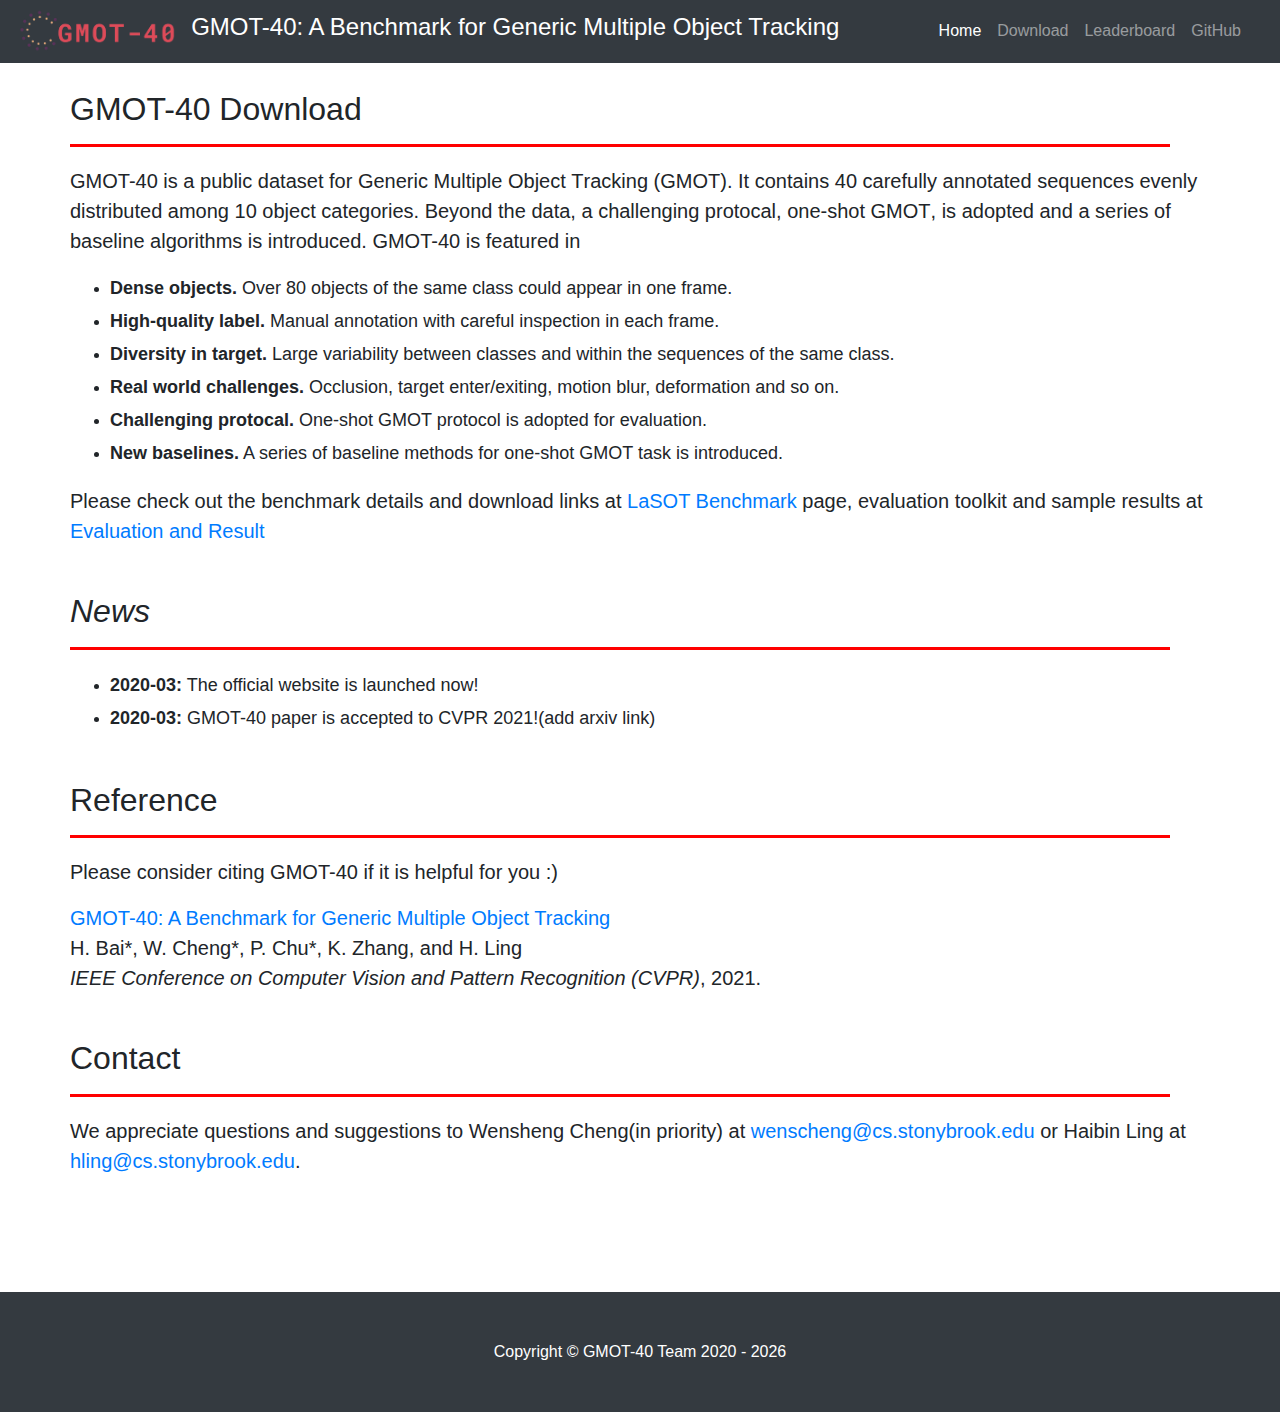
<file: download.html>
<!DOCTYPE html>
<html lang="en">

<head>
  <!-- Global site tag (gtag.js) - Google Analytics -->
  <script async src="https://www.googletagmanager.com/gtag/js?id=UA-126023131-1"></script>
  <script>
    window.dataLayer = window.dataLayer || [];
    function gtag() { dataLayer.push(arguments); }
    gtag('js', new Date());

    gtag('config', 'UA-126023131-1');
  </script>

  <meta charset="utf-8">
  <meta name="viewport" content="width=device-width, initial-scale=1, shrink-to-fit=no">
  <meta name="description" content="">
  <meta name="author" content="">

  <title>GMOT-40: A Benchmark for Generic Multiple Object Tracking</title>

  <!-- Bootstrap core CSS -->
  <link href="vendor/bootstrap/css/bootstrap.min.css" rel="stylesheet">

  <!-- Custom styles for this template -->
  <link href="css/gmot40.css" rel="stylesheet">

</head>

<body id="page-top">

  <!-- Navigation -->
  <nav class="navbar navbar-expand-lg navbar-dark bg-dark fixed-top" id="mainNav">
    <!-- <a href="https://www.temple.edu/">-->
    <img src="p1.png" height="46" class="align-baseline" alt=""
      href="http://vision.cs.stonybrook.edu/~lasot/index.html">
    <div class="container">
      <a class="navbar-brand js-scroll-trigger" href="index.html">
        <h4>GMOT-40: A Benchmark for Generic Multiple Object Tracking</h4>
      </a>
      <button class="navbar-toggler" type="button" data-toggle="collapse" data-target="#navbarResponsive"
        aria-controls="navbarResponsive" aria-expanded="false" aria-label="Toggle navigation">
        <span class="navbar-toggler-icon"></span>
      </button>
      <div class="collapse navbar-collapse" id="navbarResponsive">
        <ul class="navbar-nav ml-auto">
          <li class="nav-item active">
            <a class="nav-link" href="index.html">Home</a>
          </li>
          <li class="nav-item">
            <a class="nav-link" href="download.html">Download</a>
          </li>
          <li class="nav-item">
            <a class="nav-link" href="result.html">Leaderboard</a>
          </li>
          <li class="nav-item">
            <a class="nav-link" href="https://github.com/Spritea/GMOT40">GitHub</a>
          </li>
        </ul>
      </div>
    </div>
  </nav>

  <section id="about">
    <div class="container">
      <div class="row">
        <div class="mx-auto">
          <h2>GMOT-40 Download</h2>
          <hr style="margin-left: 0px;width: 1100px;height:3px;border:none;border-top:3px solid red;">
          <p class="lead">
            <b>GMOT-40</b> is a public dataset for <b>G</b>eneric <b>M</b>ultiple <b>O</b>bject <b>T</b>racking
            (<b>GMOT</b>).
            It contains <b>40</b> carefully annotated sequences evenly distributed among 10 object categories.
            Beyond the data, a challenging protocal, <b>one-shot GMOT</b>, is adopted and a series of baseline
            algorithms is introduced.
            <b>GMOT-40</b> is featured in
          </p>
          <ul>
            <li style="line-height: 200%">
              <font size="4"><b>Dense objects.</b> Over 80 objects of the same class could appear in one frame.</font>
            </li>

            <li style="line-height: 200%">
              <font size="4"><b>High-quality label.</b> Manual annotation with careful inspection in each frame.</font>
            </li>
            <li style="line-height: 200%">
              <font size="4"><b>Diversity in target.</b> Large variability between classes and within the sequences of
                the same class.</font>
            </li>
            <li style="line-height: 200%">
              <font size="4"><b>Real world challenges.</b> Occlusion, target enter/exiting, motion blur, deformation and
                so on.</font>
            </li>
            <li style="line-height: 200%">
              <font size="4"><b>Challenging protocal.</b> One-shot GMOT protocol is adopted for evaluation.</font>
            </li>
            <li style="line-height: 200%">
              <font size="4"><b>New baselines.</b> A series of baseline methods for one-shot GMOT task is introduced.
              </font>
            </li>

          </ul>
          <p class="lead">Please check out the benchmark details and <strong>download</strong> links at <a
              href="download.html"><b>LaSOT Benchmark</b></a> page, evaluation
            <strong>toolkit</strong> and sample results at <a
              href="result.html"><b>Evaluation and Result</b></a>
          </p>
        </div>
      </div>
    </div>
  </section>

  <section>
    <div class="container">
      <div class="row">
        <div class="text-left">
          <h2><i>News</i></h2>
          <hr style="margin-left: 0px;width: 1100px;height:3px;border:none;border-top:3px solid red;">

          <ul>
            <li style="line-height: 200%">
              <font size="4"><b>2020-03:</b> The official website is launched now!
              </font>
            </li>
            <li style="line-height: 200%">
              <font size="4"><b>2020-03:</b> GMOT-40 paper is accepted to CVPR 2021!(add arxiv link)</font>
            </li>
          </ul>
        </div>
      </div>
    </div>
  </section>

  <section>
    <div class="container">
      <div class="row">
        <div class="text-left">
          <h2>Reference</h2>
          <hr style="margin-left: 0px;width: 1100px;height:3px;border:none;border-top:3px solid red;">

          <p class="lead"> Please consider citing GMOT-40 if it is helpful for you :)</p>
          <!-- <p class="lead"><a href="https://arxiv.org/abs/2009.03465" target="_blank">LaSOT: A High-quality Large-scale
              Single Object Tracking Benchmark</a> </br>
            H. Fan*, H. Bai*, L. Lin, F. Yang, P. Chu, G. Deng, S. Yu, Harshit, M. Huang, J Liu, Y. Xu, C. Liao, L Yuan,
            and H. Ling </br>
            <i>International Journal of Computer Vision (<b>IJCV</b>)</i>, 2020. (accepted)
          </p> -->

          <p class="lead"><a href="https://arxiv.org/abs/2011.11858" target="_blank">GMOT-40: A Benchmark for Generic Multiple Object Tracking</a> </br>
            H. Bai*, W. Cheng*, P. Chu*, K. Zhang, and H. Ling </br>
            <i>IEEE Conference on Computer Vision and Pattern Recognition (<b>CVPR</b>)</i>, 2021.
          </p>
        </div>
      </div>
    </div>
  </section>

  <section style="padding-bottom:100px">
    <div class="container">
      <div class="row">
        <div class="text-left">
          <h2>Contact</h2>
          <hr style="margin-left: 0px;width: 1100px;height:3px;border:none;border-top:3px solid red;">

          <p class="lead">We appreciate questions and suggestions to Wensheng Cheng(in priority) at <a
              href="mailto:wenscheng@cs.stonybrook.edu"> wenscheng@cs.stonybrook.edu</a> or Haibin Ling at <a
              href="mailto:hling@cs.stonybrook.edu"> hling@cs.stonybrook.edu</a>.</p>
        </div>
      </div>
    </div>
  </section>

  <!-- Footer -->
  <footer class="py-5 bg-dark">
    <div class="container">
      <p class="m-0 text-center text-white">Copyright &copy; GMOT-40 Team 2020 -
        <script type="text/javascript">
          var myDate = new Date();
          document.write(myDate.getFullYear())
        </script>
      </p>
    </div>
    <!-- /.container -->
  </footer>

  <!-- Bootstrap core JavaScript -->
  <script src="vendor/jquery/jquery.min.js"></script>
  <script src="vendor/bootstrap/js/bootstrap.bundle.min.js"></script>

  <!-- Plugin JavaScript -->
  <script src="vendor/jquery-easing/jquery.easing.min.js"></script>

  <!-- Custom JavaScript for this theme -->
  <script src="js/scrolling-nav.js"></script>

</body>

</html>
</file>
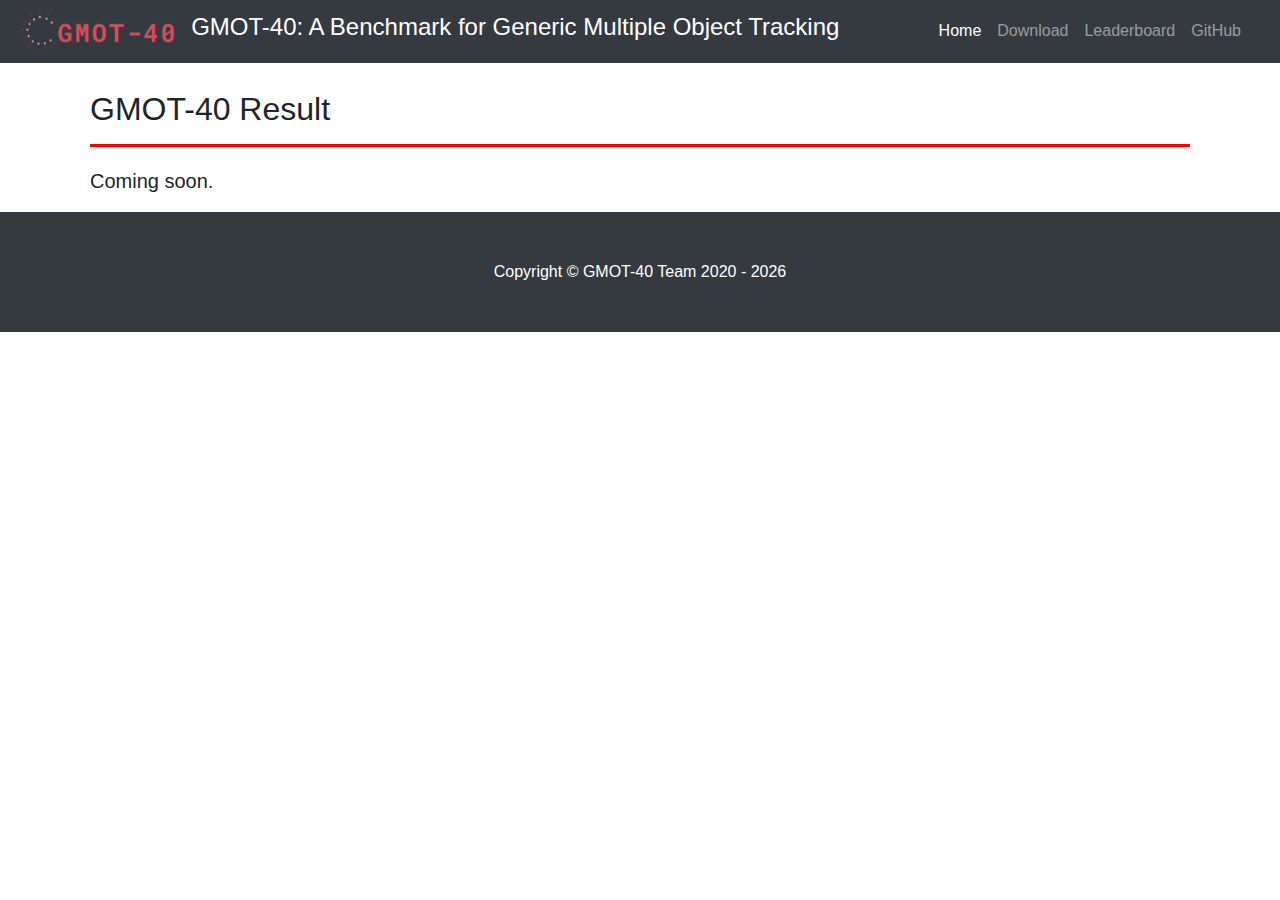
<file: result.html>
<!DOCTYPE html>
<html lang="en">

<head>
  <!-- Global site tag (gtag.js) - Google Analytics -->
  <script async src="https://www.googletagmanager.com/gtag/js?id=UA-126023131-1"></script>
  <script>
    window.dataLayer = window.dataLayer || [];
    function gtag() { dataLayer.push(arguments); }
    gtag('js', new Date());

    gtag('config', 'UA-126023131-1');
  </script>

  <meta charset="utf-8">
  <meta name="viewport" content="width=device-width, initial-scale=1, shrink-to-fit=no">
  <meta name="description" content="">
  <meta name="author" content="">

  <title>GMOT-40: A Benchmark for Generic Multiple Object Tracking</title>

  <!-- Bootstrap core CSS -->
  <link href="vendor/bootstrap/css/bootstrap.min.css" rel="stylesheet">

  <!-- Custom styles for this template -->
  <link href="css/gmot40.css" rel="stylesheet">

</head>

<body id="page-top">

  <!-- Navigation -->
  <nav class="navbar navbar-expand-lg navbar-dark bg-dark fixed-top" id="mainNav">
    <!-- <a href="https://www.temple.edu/">-->
    <img src="p1.png" height="46" class="align-baseline" alt=""
      href="http://vision.cs.stonybrook.edu/~lasot/index.html">
    <div class="container">
      <a class="navbar-brand js-scroll-trigger" href="index.html">
        <h4>GMOT-40: A Benchmark for Generic Multiple Object Tracking</h4>
      </a>
      <button class="navbar-toggler" type="button" data-toggle="collapse" data-target="#navbarResponsive"
        aria-controls="navbarResponsive" aria-expanded="false" aria-label="Toggle navigation">
        <span class="navbar-toggler-icon"></span>
      </button>
      <div class="collapse navbar-collapse" id="navbarResponsive">
        <ul class="navbar-nav ml-auto">
          <li class="nav-item active">
            <a class="nav-link" href="index.html">Home</a>
          </li>
          <li class="nav-item">
            <a class="nav-link" href="download.html">Download</a>
          </li>
          <li class="nav-item">
            <a class="nav-link" href="result.html">Leaderboard</a>
          </li>
          <li class="nav-item">
            <a class="nav-link" href="https://github.com/Spritea/GMOT40">GitHub</a>
          </li>
        </ul>
      </div>
    </div>
  </nav>

  <section id="about">
    <div class="container">
      <div class="row">
        <div class="mx-auto">
          <h2>GMOT-40 Result</h2>
          <hr style="margin-left: 0px;width: 1100px;height:3px;border:none;border-top:3px solid red;">
          <p class="lead">
              Coming soon.
          </p>

        </div>
      </div>
    </div>
  </section>

  <!-- Footer -->
  <footer class="py-5 bg-dark">
    <div class="container">
      <p class="m-0 text-center text-white">Copyright &copy; GMOT-40 Team 2020 -
        <script type="text/javascript">
          var myDate = new Date();
          document.write(myDate.getFullYear())
        </script>
      </p>
    </div>
    <!-- /.container -->
  </footer>

  <!-- Bootstrap core JavaScript -->
  <script src="vendor/jquery/jquery.min.js"></script>
  <script src="vendor/bootstrap/js/bootstrap.bundle.min.js"></script>

  <!-- Plugin JavaScript -->
  <script src="vendor/jquery-easing/jquery.easing.min.js"></script>

  <!-- Custom JavaScript for this theme -->
  <script src="js/scrolling-nav.js"></script>

</body>

</html>
</file>
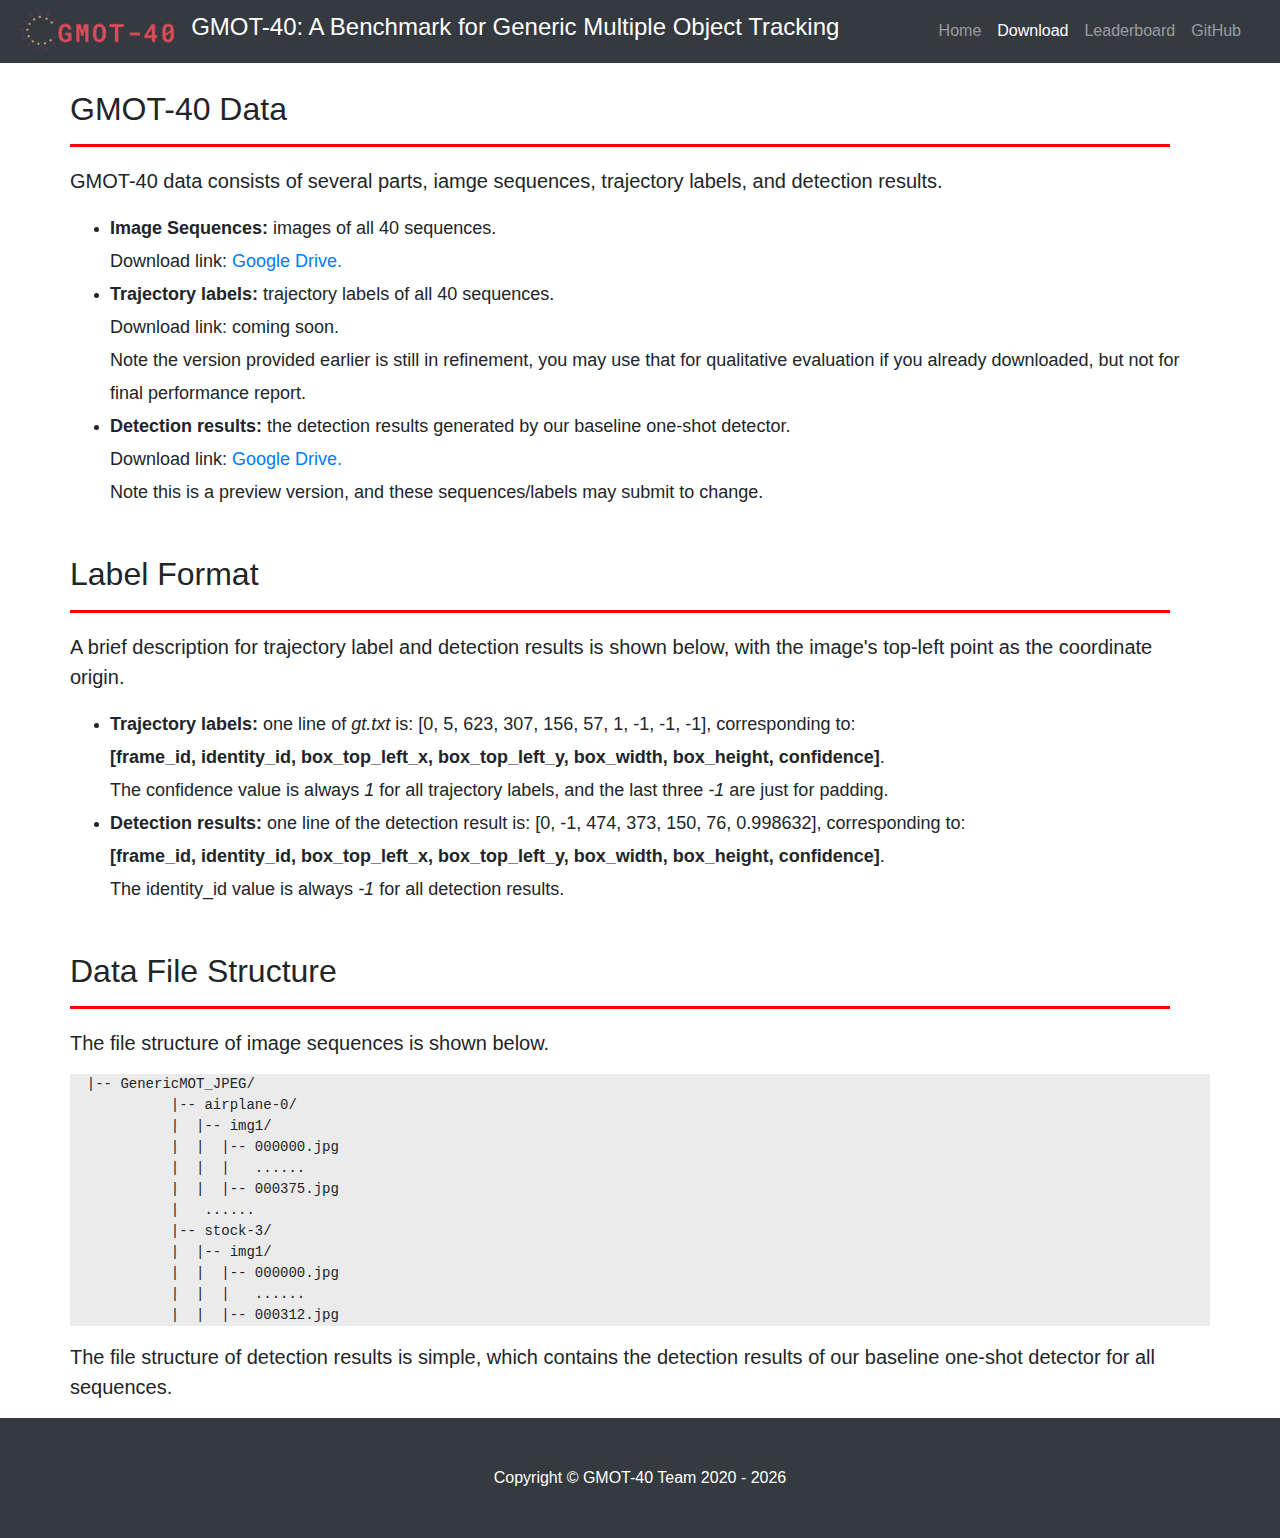
<file: docs/download.html>
<!DOCTYPE html>
<html lang="en">

<head>

  <meta charset="utf-8">
  <meta name="viewport" content="width=device-width, initial-scale=1, shrink-to-fit=no">
  <meta name="description" content="">
  <meta name="author" content="">

  <title>GMOT-40: A Benchmark for Generic Multiple Object Tracking</title>

  <!-- Bootstrap core CSS -->
  <link href="vendor/bootstrap/css/bootstrap.min.css" rel="stylesheet">

  <!-- Custom styles for this template -->
  <link href="css/gmot40.css" rel="stylesheet">

</head>

<body id="page-top">

  <!-- Navigation -->
  <nav class="navbar navbar-expand-lg navbar-dark bg-dark fixed-top" id="mainNav">
    <!-- <a href="https://www.temple.edu/">-->
    <img src="logo.png" height="46" class="align-baseline" alt=""
      href="http://vision.cs.stonybrook.edu/~lasot/index.html">
    <div class="container">
      <a class="navbar-brand js-scroll-trigger" href="index.html">
        <h4>GMOT-40: A Benchmark for Generic Multiple Object Tracking</h4>
      </a>
      <button class="navbar-toggler" type="button" data-toggle="collapse" data-target="#navbarResponsive"
        aria-controls="navbarResponsive" aria-expanded="false" aria-label="Toggle navigation">
        <span class="navbar-toggler-icon"></span>
      </button>
      <div class="collapse navbar-collapse" id="navbarResponsive">
        <ul class="navbar-nav ml-auto">
          <li class="nav-item">
            <a class="nav-link" href="index.html">Home</a>
          </li>
          <li class="nav-item active">
            <a class="nav-link" href="download.html">Download</a>
          </li>
          <li class="nav-item">
            <a class="nav-link" href="result.html">Leaderboard</a>
          </li>
          <li class="nav-item">
            <a class="nav-link" href="https://github.com/Spritea/GMOT40">GitHub</a>
          </li>
        </ul>
      </div>
    </div>
  </nav>

  <section>
    <div class="container">
      <div class="row">
        <div class="text-left">
          <h2>GMOT-40 Data</h2>
          <hr style="margin-left: 0px;width: 1100px;height:3px;border:none;border-top:3px solid red;">
          <p class="lead">
            GMOT-40 data consists of several parts, iamge sequences, trajectory labels, and detection results. 
          </p>
          <ul>
            <li style="line-height: 200%">
              <font size="4"><b>Image Sequences:</b> images of all 40 sequences.</br>
                Download link: <a href="https://drive.google.com/file/d/1DanCUXPrn4b5AUVCcawELXghYIWxewoP/view?usp=sharing">Google Drive.</a>
              </font>
            </li>
            <li style="line-height: 200%">
              <font size="4"><b>Trajectory labels:</b> trajectory labels of all 40 sequences.</br>
                Download link: coming soon. 
              </br>Note the version provided earlier is still in refinement, you may use that for qualitative evaluation if you already downloaded, but not for final performance report.
              </font>
            </li>
            <li style="line-height: 200%">
              <font size="4"><b>Detection results:</b> the detection results generated by our baseline one-shot detector.</br>
                Download link: <a href="https://drive.google.com/file/d/1xnAhc5gAfxGHuqXGovPc_qSuR2zXAJTj/view?usp=sharing">Google Drive.</a> 
              </br>Note this is a preview version, and these sequences/labels may submit to change.
              </font>

            </li>
          </ul>
        </div>
      </div>
    </div>
  </section>

  <section>
    <div class="container">
      <div class="row">
        <div class="text-left">
          <h2>Label Format</h2>
          <hr style="margin-left: 0px;width: 1100px;height:3px;border:none;border-top:3px solid red;">
          <p class="lead">
            A brief description for trajectory label and detection results is shown below, with the image's top-left point as the coordinate origin.
          </p>
          <ul>
            <li style="line-height: 200%">
              <font size="4"><b>Trajectory labels:</b> one line of <i>gt.txt</i> is: [0, 5, 623, 307, 156, 57, 1, -1, -1, -1], 
                                corresponding to: </br>
                                <strong>[frame_id, identity_id, box_top_left_x, box_top_left_y, box_width, box_height, confidence]</strong>.</br>
                                The confidence value is always <i>1</i> for all trajectory labels, and the last three <i>-1</i> are just for padding.
              </font>
            </li>
            <li style="line-height: 200%">
              <font size="4"><b>Detection results:</b> one line of the detection result is: [0, -1, 474, 373, 150, 76, 0.998632],
                corresponding to: </br>
                <strong>[frame_id, identity_id, box_top_left_x, box_top_left_y, box_width, box_height, confidence]</strong>.</br>
                The identity_id value is always <i>-1</i> for all detection results.
              </font>
            </li>
          </ul>
        </div>
      </div>
    </div>
  </section>

  <section>
    <div class="container">
      <div class="row">
        <div class="text-left">
          <h2>Data File Structure</h2>
          <hr style="margin-left: 0px;width: 1100px;height:3px;border:none;border-top:3px solid red;">
          <p class="lead">
            The file structure of image sequences is shown below.
          </p>
          <pre style="background-color:rgb(235,235,235)"><code><span>  |-- GenericMOT_JPEG/
            |-- airplane-0/
            |  |-- img1/
            |  |  |-- 000000.jpg
            |  |  |   ......
            |  |  |-- 000375.jpg
            |   ......
            |-- stock-3/
            |  |-- img1/
            |  |  |-- 000000.jpg
            |  |  |   ......
            |  |  |-- 000312.jpg</span></code></pre>
            <p class="lead">
              The file structure of detection results is simple, which contains the detection results of our baseline one-shot detector for all sequences.
            </p>
        </div>
      </div>
    </div>
  </section>



  <!-- Footer -->
  <footer class="py-5 bg-dark">
    <div class="container">
      <p class="m-0 text-center text-white">Copyright &copy; GMOT-40 Team 2020 -
        <script type="text/javascript">
          var myDate = new Date();
          document.write(myDate.getFullYear())
        </script>
      </p>
    </div>
    <!-- /.container -->
  </footer>

  <!-- Bootstrap core JavaScript -->
  <script src="vendor/jquery/jquery.min.js"></script>
  <script src="vendor/bootstrap/js/bootstrap.bundle.min.js"></script>

  <!-- Plugin JavaScript -->
  <script src="vendor/jquery-easing/jquery.easing.min.js"></script>

  <!-- Custom JavaScript for this theme -->
  <script src="js/scrolling-nav.js"></script>

</body>

</html>
</file>
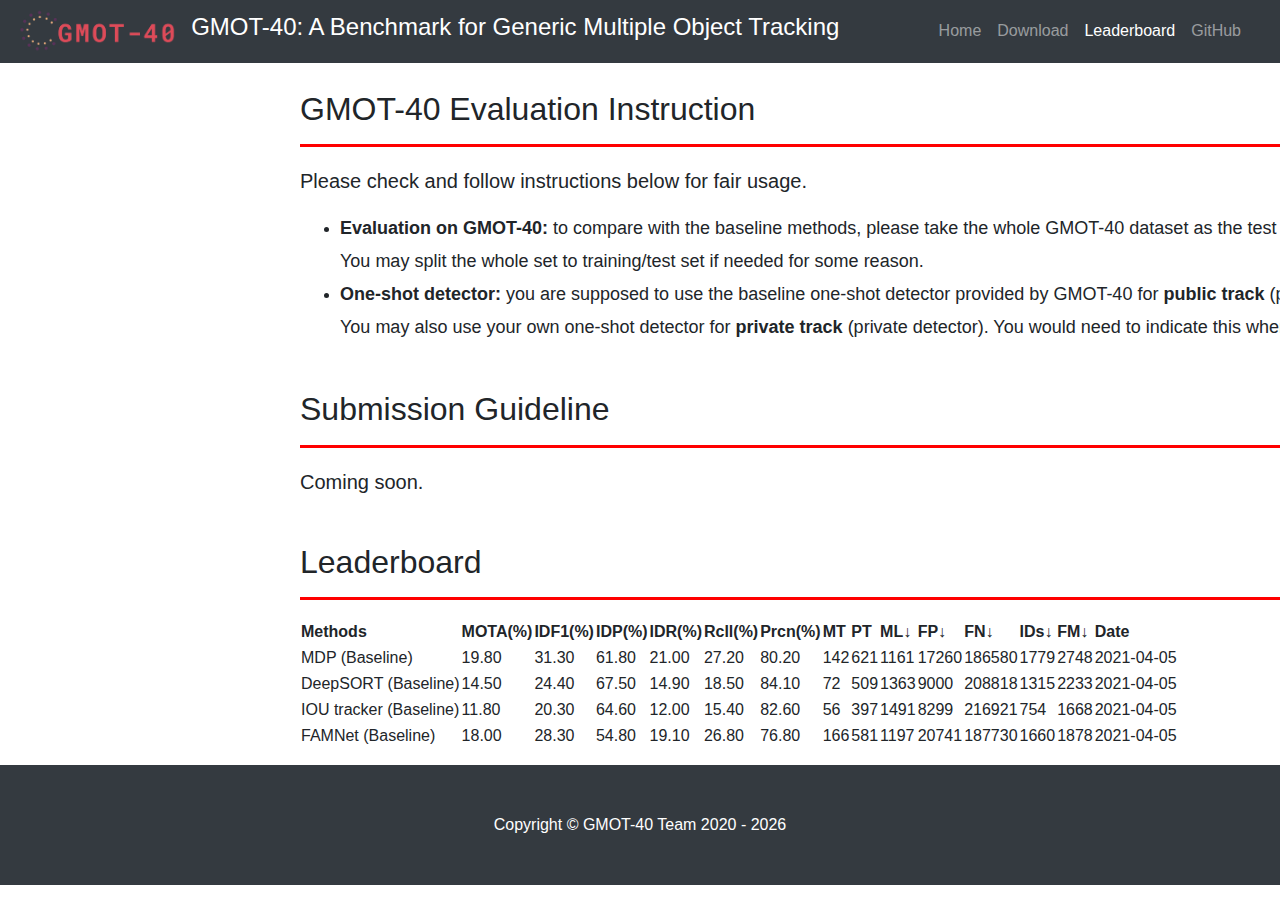
<file: docs/result.html>
<!DOCTYPE html>
<html lang="en">

<head>

  <meta charset="utf-8">
  <meta name="viewport" content="width=device-width, initial-scale=1, shrink-to-fit=no">
  <meta name="description" content="">
  <meta name="author" content="">

  <title>GMOT-40: A Benchmark for Generic Multiple Object Tracking</title>

  <!-- Bootstrap core CSS -->
  <link href="vendor/bootstrap/css/bootstrap.min.css" rel="stylesheet">

  <!-- Custom styles for this template -->
  <link href="css/gmot40.css" rel="stylesheet">

  <script src="vendor/jquery/jquery.min.js"></script>

  <link rel="stylesheet" type="text/css" href="https://cdn.datatables.net/1.10.24/css/jquery.dataTables.css">
  <script type="text/javascript" charset="utf8" src="https://cdn.datatables.net/1.10.24/js/jquery.dataTables.js"></script>

</head>

<body id="page-top">

  <!-- Navigation -->
  <nav class="navbar navbar-expand-lg navbar-dark bg-dark fixed-top" id="mainNav">
    <!-- <a href="https://www.temple.edu/">-->
    <img src="logo.png" height="46" class="align-baseline" alt=""
      href="http://vision.cs.stonybrook.edu/~lasot/index.html">
    <div class="container">
      <a class="navbar-brand js-scroll-trigger" href="index.html">
        <h4>GMOT-40: A Benchmark for Generic Multiple Object Tracking</h4>
      </a>
      <button class="navbar-toggler" type="button" data-toggle="collapse" data-target="#navbarResponsive"
        aria-controls="navbarResponsive" aria-expanded="false" aria-label="Toggle navigation">
        <span class="navbar-toggler-icon"></span>
      </button>
      <div class="collapse navbar-collapse" id="navbarResponsive">
        <ul class="navbar-nav ml-auto">
          <li class="nav-item">
            <a class="nav-link" href="index.html">Home</a>
          </li>
          <li class="nav-item">
            <a class="nav-link" href="download.html">Download</a>
          </li>
          <li class="nav-item active">
            <a class="nav-link" href="result.html">Leaderboard</a>
          </li>
          <li class="nav-item">
            <a class="nav-link" href="https://github.com/Spritea/GMOT40">GitHub</a>
          </li>
        </ul>
      </div>
    </div>
  </nav>

  <section>
    <div class="container" style="margin-left: 300px;">
      <div class="row">
        <div class="text-left">
          <h2>GMOT-40 Evaluation Instruction</h2>
          <hr style="margin-left: 0px;width: 1300px;height:3px;border:none;border-top:3px solid red;">
          <p class="lead">
            Please check and follow instructions below for fair usage.
            <ul>
              <li style="line-height: 200%">
                <font size="4"><b>Evaluation on GMOT-40:</b> to compare with the baseline methods, please take the whole GMOT-40 dataset as the test set for consistency.</br> 
                  You may split the whole set to training/test set if needed for some reason. </br>
                </font>
              </li>
              <li style="line-height: 200%">
                <font size="4"><b>One-shot detector:</b> you are supposed to use the baseline one-shot detector provided by GMOT-40 for <strong>public track</strong> (public detector).</br>
                  You may also use your own one-shot detector for <strong>private track</strong> (private detector). You would need to indicate this when submission.
                </font>
  
              </li>
            </ul>
          </p>
        </div>
      </div>
    </div>
  </section>

  <section>
    <div class="container" style="margin-left: 300px;">
      <div class="row">
        <div class="text-left">
          <h2>Submission Guideline</h2>
          <hr style="margin-left: 0px;width: 1300px;height:3px;border:none;border-top:3px solid red;">
          <p class="lead">
            Coming soon.
          </p>
        </div>
      </div>
    </div>
  </section>

  <section>
    <div class="container" style="margin-left: 300px;">
      <div class="row">
        <div class="text-left">
          <h2>Leaderboard</h2>
          <hr style="margin-left: 0px;width: 1300px;height:3px;border:none;border-top:3px solid red;">
          <!-- <p class="lead">
            The GMOT-40 leaderboard and submission instructions are shown below.
          </p> -->
          
          <p>
          <table id="public_detector" class="display">
            <thead>
              <tr>
                <th>Methods</th>
                <th>MOTA(%)</th>
                <th>IDF1(%)</th>
                <th>IDP(%)</th>
                <th>IDR(%)</th>
                <th>Rcll(%)</th>
                <th>Prcn(%)</th>
                <th>MT</th>
                <th>PT</th>
                <th>ML&darr;</th>
                <th>FP&darr;</th>
                <th>FN&darr;</th>
                <th>IDs&darr;</th>
                <th>FM&darr;</th>
                <th>Date</th>

              </tr>
            </thead>
            <tbody>
              <tr>
                <td>MDP (Baseline)</td>
                <td>19.80</td>
                <td>31.30</td>
                <td>61.80</td>
                <td>21.00</td>
                <td>27.20</td>
                <td>80.20</td>
                <td>142</td>
                <td>621</td>
                <td>1161</td>
                <td>17260</td>
                <td>186580</td>
                <td>1779</td>
                <td>2748</td>
                <td>2021-04-05</td>

              </tr>
              <tr>
                <td>DeepSORT (Baseline)</td>
                <td>14.50</td>
                <td>24.40</td>
                <td>67.50</td>
                <td>14.90</td>
                <td>18.50</td>
                <td>84.10</td>
                <td>72</td>
                <td>509</td>
                <td>1363</td>
                <td>9000</td>
                <td>208818</td>
                <td>1315</td>
                <td>2233</td>
                <td>2021-04-05</td>

              </tr>
              <tr>
                <td>IOU tracker (Baseline)</td>
                <td>11.80</td>
                <td>20.30</td>
                <td>64.60</td>
                <td>12.00</td>
                <td>15.40</td>
                <td>82.60</td>
                <td>56</td>
                <td>397</td>
                <td>1491</td>
                <td>8299</td>
                <td>216921</td>
                <td>754</td>
                <td>1668</td>
                <td>2021-04-05</td>

              </tr>
              <tr>
                <td>FAMNet (Baseline)</td>
                <td>18.00</td>
                <td>28.30</td>
                <td>54.80</td>
                <td>19.10</td>
                <td>26.80</td>
                <td>76.80</td>
                <td>166</td>
                <td>581</td>
                <td>1197</td>
                <td>20741</td>
                <td>187730</td>
                <td>1660</td>
                <td>1878</td>
                <td>2021-04-05</td>

              </tr>
            </tbody>
          </table>
          </p>

        </div>
      </div>
    </div>
  </section>

  <script>
    $(document).ready(function () {
      // $('#public_detector').DataTable();
      $('#public_detector').DataTable( {
        // set MOTA as default order column.
        "order": [[ 1, "desc" ]]
    } );
    });
  </script>
  <!-- Footer -->
  <footer class="py-5 bg-dark">
    <div class="container">
      <p class="m-0 text-center text-white">Copyright &copy; GMOT-40 Team 2020 -
        <script type="text/javascript">
          var myDate = new Date();
          document.write(myDate.getFullYear())
        </script>
      </p>
    </div>
    <!-- /.container -->
  </footer>

  <!-- Bootstrap core JavaScript -->
  <script src="vendor/bootstrap/js/bootstrap.bundle.min.js"></script>

  <!-- Plugin JavaScript -->
  <script src="vendor/jquery-easing/jquery.easing.min.js"></script>

  <!-- Custom JavaScript for this theme -->
  <script src="js/scrolling-nav.js"></script>

</body>

</html>
</file>
<file: css/gmot40.css>
/*!
LaSOT Website
 */

header {
  padding: 154px 0 100px;
}

@media (min-width: 992px) {
  header {
    padding: 156px 0 100px;
  }
  body {
    padding-top: 60px;
  }
}

@media (min-width: 734px) {
  body {
    padding-top: 60px;
  }
}

@media (max-width: 733px) {
  body {
    padding-top: 108px;
  }
}

@media (max-width: 573px) {
  body {
    padding-top: 148px;
  }
}

.col-xs-5ths,
.col-sm-5ths,
.col-md-5ths,
.col-lg-5ths {
    position: relative;
    min-height: 1px;
    padding-right: 15px;
    padding-left: 15px;
}

.col-xs-5ths {
    width: 20%;
    float: left;
}

@media (min-width: 768px) {
    .col-sm-5ths {
        width: 20%;
        float: left;
    }
}

@media (min-width: 992px) {
    .col-md-5ths {
        width: 20%;
        float: left;
    }
}

@media (min-width: 1200px) {
    .col-lg-5ths {
        width: 20%;
        float: left;
    }
}

.col-xs-10ths,
.col-sm-10ths,
.col-md-10ths,
.col-lg-10ths {
    position: relative;
    min-height: 1px;
    padding-right: 15px;
    padding-left: 15px;
}

.col-xs-10ths {
    width: 10%;
    float: left;
}

@media (min-width: 768px) {
    .col-sm-10ths {
        width: 10%;
        float: left;
    }
}

@media (min-width: 992px) {
    .col-md-10ths {
        width: 10%;
        float: left;
    }
}

@media (min-width: 1200px) {
    .col-lg-10ths {
        width: 10%;
        float: left;
    }
}


section {
  padding: 30px 0 0 0;
}

.bg_video {
  position: relative;

}

#bg_video {
  display: block;
  width:100%;
  height: 100%;
}

.text_overlay {
  position: absolute;
  bottom: 0;
  background: rgba(255, 255, 255, 0.2);
  width: 100%;
  height: 100%;
  padding: 20px;
}

.text_overlay:hover {
  background: rgba(255, 255, 255, 0.0);
  transition: 0.3s;
}

.category {
  display: flex;
  flex-wrap: wrap;
  padding: 10px;
}

.cate_table {
  padding: 0px;
  margin: 0px;
  border: 0px;
  border-style: solid;

}

.im_row {
  margin: 0px;
  padding-top: 12px;
  padding-bottom: 12px;
}

.im_col {
  border-left: 0px;
  border-top: 0px;
  border-bottom: 0px;
  border-right: 0px;
  border-style: solid;
  padding: 0px;
}

.im_column {
  flex: 25%;
  max-width: 25%;
  padding: 0 4px;
}
.im_row [class*='col-'] {
  padding: 0px;
}
.im_row [class*='col-'] img {
  height: 50px;
  width: 89px;
  display: block;
  margin-left: auto;
  margin-right: auto;
  margin-top: 3px;
  margin-bottom: 3px;
  vertical-align: middle;
}

.p_link {
  margin-bottom: 3px;
}

.row + .row {
  border-top:0;
}

.im_desc{
  margin-top: 10px;
  font-size: 16px;
  font-weight: normal;
}

.im_desc table th{
  border-right: 30px solid transparent;
  padding: 6px;
  width: 160px;
}
.tracker_table td,
.tracker_table th {
  padding-left: 6px;
  padding-right: 6px;
}

.tracker_table td {
  border-top:1px solid #c9ced2;
}

.table-striped>tbody>tr:nth-child(even)>td,
.table-striped>tbody>tr:nth-child(even)>th {
	background-color:#e9ecef;
}
</file>
<file: docs/css/gmot40.css>
/*!
LaSOT Website
 */

header {
  padding: 154px 0 100px;
}

@media (min-width: 992px) {
  header {
    padding: 156px 0 100px;
  }
  body {
    padding-top: 60px;
  }
}

@media (min-width: 734px) {
  body {
    padding-top: 60px;
  }
}

@media (max-width: 733px) {
  body {
    padding-top: 108px;
  }
}

@media (max-width: 573px) {
  body {
    padding-top: 148px;
  }
}

.col-xs-5ths,
.col-sm-5ths,
.col-md-5ths,
.col-lg-5ths {
    position: relative;
    min-height: 1px;
    padding-right: 15px;
    padding-left: 15px;
}

.col-xs-5ths {
    width: 20%;
    float: left;
}

@media (min-width: 768px) {
    .col-sm-5ths {
        width: 20%;
        float: left;
    }
}

@media (min-width: 992px) {
    .col-md-5ths {
        width: 20%;
        float: left;
    }
}

@media (min-width: 1200px) {
    .col-lg-5ths {
        width: 20%;
        float: left;
    }
}

.col-xs-10ths,
.col-sm-10ths,
.col-md-10ths,
.col-lg-10ths {
    position: relative;
    min-height: 1px;
    padding-right: 15px;
    padding-left: 15px;
}

.col-xs-10ths {
    width: 10%;
    float: left;
}

@media (min-width: 768px) {
    .col-sm-10ths {
        width: 10%;
        float: left;
    }
}

@media (min-width: 992px) {
    .col-md-10ths {
        width: 10%;
        float: left;
    }
}

@media (min-width: 1200px) {
    .col-lg-10ths {
        width: 10%;
        float: left;
    }
}


section {
  padding: 30px 0 0 0;
}

.bg_video {
  position: relative;

}

#bg_video {
  display: block;
  width:100%;
  height: 100%;
}

.text_overlay {
  position: absolute;
  bottom: 0;
  background: rgba(255, 255, 255, 0.2);
  width: 100%;
  height: 100%;
  padding: 20px;
}

.text_overlay:hover {
  background: rgba(255, 255, 255, 0.0);
  transition: 0.3s;
}

.category {
  display: flex;
  flex-wrap: wrap;
  padding: 10px;
}

.cate_table {
  padding: 0px;
  margin: 0px;
  border: 0px;
  border-style: solid;

}

.im_row {
  margin: 0px;
  padding-top: 12px;
  padding-bottom: 12px;
}

.im_col {
  border-left: 0px;
  border-top: 0px;
  border-bottom: 0px;
  border-right: 0px;
  border-style: solid;
  padding: 0px;
}

.im_column {
  flex: 25%;
  max-width: 25%;
  padding: 0 4px;
}
.im_row [class*='col-'] {
  padding: 0px;
}
.im_row [class*='col-'] img {
  height: 50px;
  width: 89px;
  display: block;
  margin-left: auto;
  margin-right: auto;
  margin-top: 3px;
  margin-bottom: 3px;
  vertical-align: middle;
}

.p_link {
  margin-bottom: 3px;
}

.row + .row {
  border-top:0;
}

.im_desc{
  margin-top: 10px;
  font-size: 16px;
  font-weight: normal;
}

.im_desc table th{
  border-right: 30px solid transparent;
  padding: 6px;
  width: 160px;
}
.tracker_table td,
.tracker_table th {
  padding-left: 6px;
  padding-right: 6px;
}

.tracker_table td {
  border-top:1px solid #c9ced2;
}

.table-striped>tbody>tr:nth-child(even)>td,
.table-striped>tbody>tr:nth-child(even)>th {
	background-color:#e9ecef;
}
</file>
